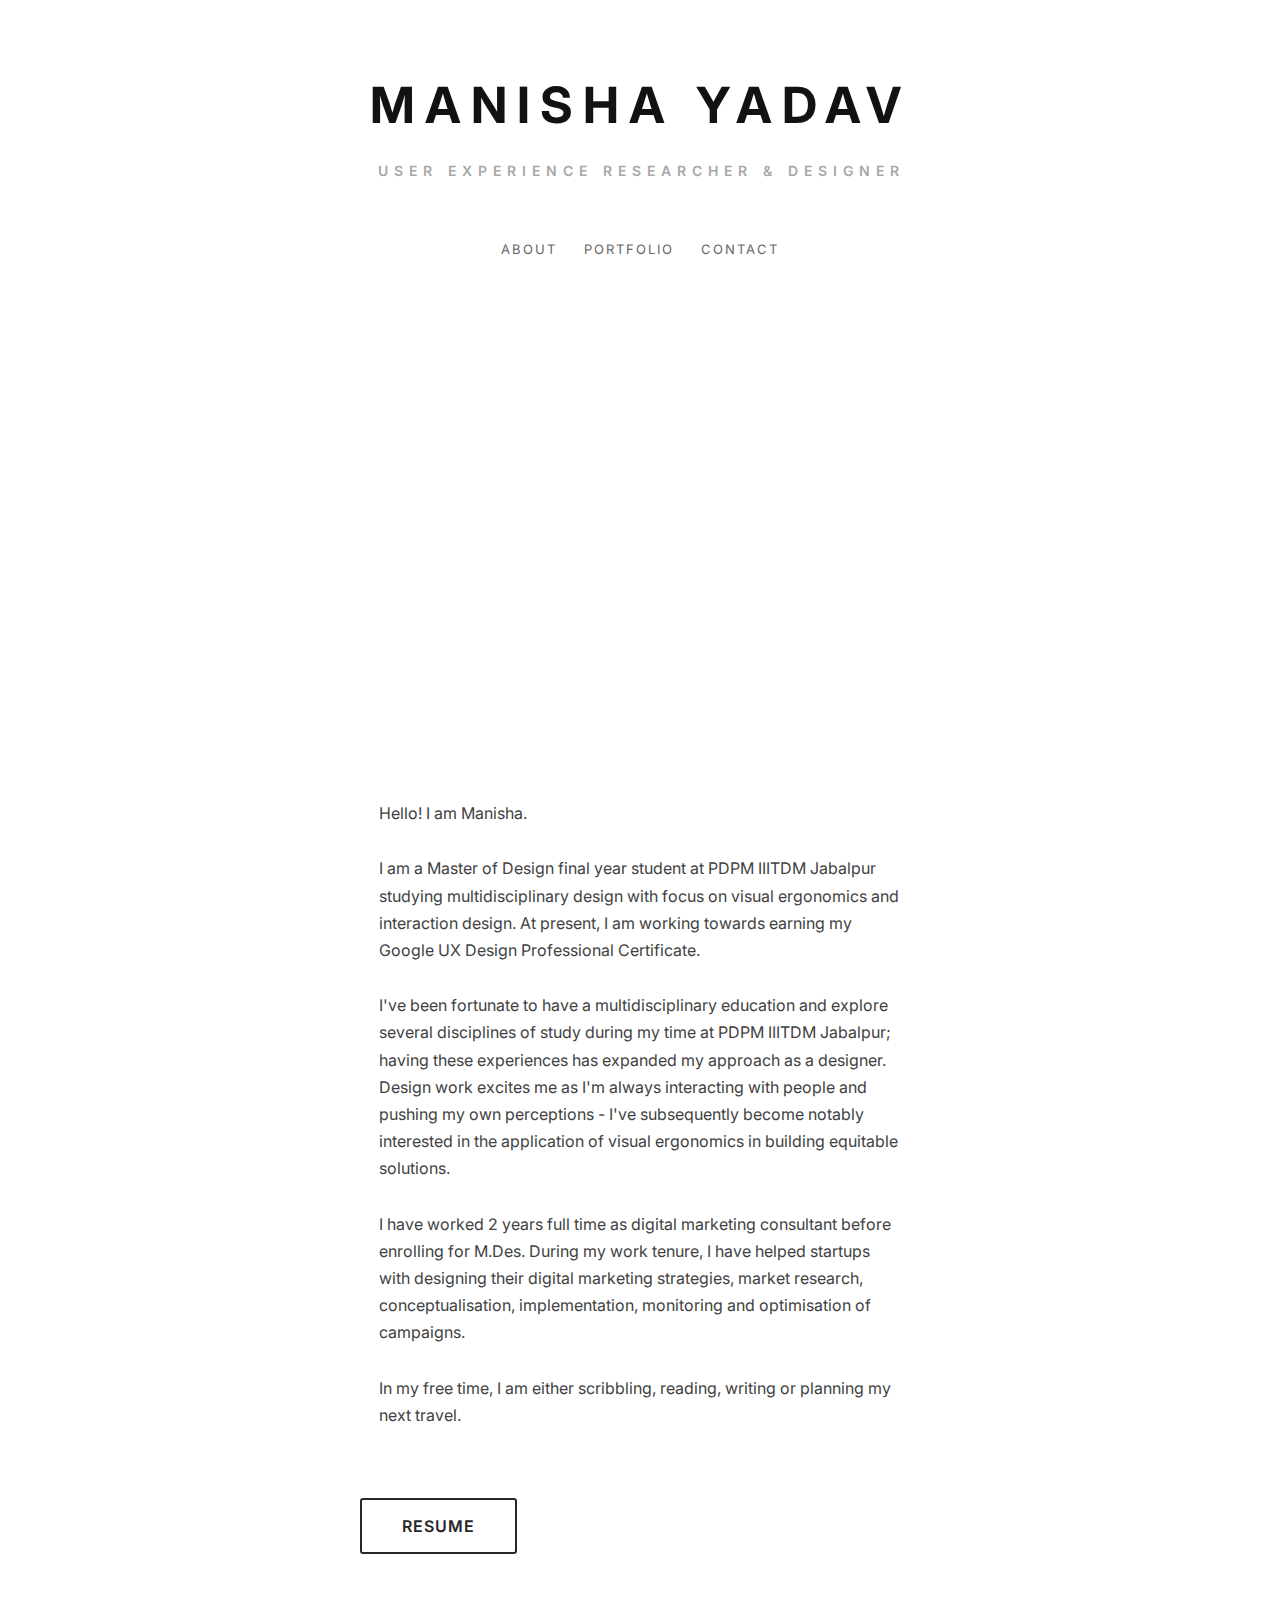
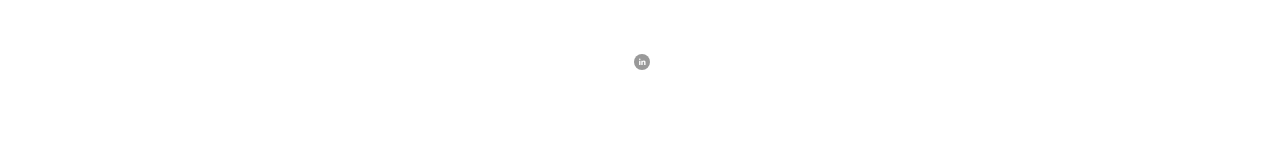
<file: index.html>
<!doctype html>
<html xmlns:og="http://opengraphprotocol.org/schema/" xmlns:fb="http://www.facebook.com/2008/fbml" lang="en-US" >
   <head>
      <meta http-equiv="X-UA-Compatible" content="IE=edge,chrome=1">
      <meta name="viewport" content="width=device-width, initial-scale=1">
      <base href="">
      <meta charset="utf-8" />
      <title>Manisha Yadav</title>
      <link rel="shortcut icon" type="image/x-icon" href="assets/default-favicon.ico"/>
      <link rel="canonical" href="manishayadav.com"/>
      <meta property="og:site_name" content="Manisha"/>
      <meta property="og:title" content="Manisha"/>
      <meta property="og:url" content="manishayadav.com"/>
      <meta property="og:type" content="website"/>
      <meta itemprop="name" content="Manisha"/>
      <meta itemprop="url" content="manishayadav.com"/>
      <meta name="twitter:title" content="Manisha"/>
      <meta name="twitter:url" content="manishayadav.com"/>
      <meta name="twitter:card" content="summary"/>
      <meta name="description" content="" />
      <link href='https://fonts.googleapis.com/css?family=Inter' rel='stylesheet'>
      <link rel="stylesheet" type="text/css" href="site.css"/>
      <!-- End of  Headers -->
   </head>
   <body class="underline-body-links blog-meta-data-split  hide-author   social-icon-style-round  show-products-category-navigation    event-show-past-events event-thumbnails event-thumbnail-size-32-standard event-date-label  event-list-show-cats event-list-date event-list-time event-list-address   event-icalgcal-links  event-excerpts      gallery-design-grid aspect-ratio-auto lightbox-style-light gallery-navigation-circles gallery-info-overlay-show-on-hover gallery-aspect-ratio-32-standard gallery-arrow-style-circular gallery-transitions-fade gallery-show-arrows gallery-auto-crop  gallery-loop product-list-titles-under product-list-alignment-center product-item-size-11-square product-image-auto-crop product-gallery-size-11-square product-gallery-auto-crop show-product-price show-product-item-nav product-social-sharing tweak-v1-related-products-image-aspect-ratio-11-square tweak-v1-related-products-details-alignment-center newsletter-style-dark hide-opentable-icons opentable-style-dark small-button-style-solid small-button-shape-square medium-button-style-solid medium-button-shape-square large-button-style-solid large-button-shape-square image-block-poster-text-alignment-center image-block-card-dynamic-font-sizing image-block-card-content-position-center image-block-card-text-alignment-left image-block-overlap-dynamic-font-sizing image-block-overlap-content-position-center image-block-overlap-text-alignment-left image-block-collage-dynamic-font-sizing image-block-collage-content-position-top image-block-collage-text-alignment-left image-block-stack-dynamic-font-sizing image-block-stack-text-alignment-left button-style-outline button-corner-style-rounded tweak-product-quick-view-button-style-floating tweak-product-quick-view-button-position-bottom tweak-product-quick-view-lightbox-excerpt-display-truncate tweak-product-quick-view-lightbox-show-arrows tweak-product-quick-view-lightbox-show-close-button tweak-product-quick-view-lightbox-controls-weight-light native-currency-code-usd collection-type-page collection-56db47b5b654f9876572d20c collection-layout-default homepage mobile-style-available" id="collection-56db47b5b654f9876572d20c">
      <div id="site">
         <div id="canvas">
            <div id="headerWrapper">
               <header id="header">
                  <div id="headerInfo">
                     <h1 class="logo site-title">
                        <a href="index.html" title="Manisha" role="bookmark" data-content-field="site-title">
                        <span class="placed-site-title">Manisha Yadav</span>
                        </a>
                     </h1>
                     <p class="site-tagline" data-content-field="site-tagline">USER EXPERIENCE RESEARCHER & DESIGNER</p>
                     <div id="navBlock" role="navigation">
                        <nav class="main-nav" data-content-field="navigation">
                        <ul>
                           <li class="page-collection">
                              <a href="index.html">About</a>
                           </li>
                           <li class="page-collection">
                              <a href="portfolio.html">Portfolio</a>
                           </li>
                           <li class="page-collection">
                              <a href="contact.html">Contact</a>
                           </li>
                        </ul>
                        <select id="mobileSelect" name="mobileSelect" onchange="location = this.value">
                           <option class="page-collection" value="index.html">About</option>
                           <option class="page-collection" value="contact.html">Contact</option>
                        </select>
                        </nav
                     </div>
                     <!-- CATEGORY NAV -->
                  </div>
               </header>
            </div>
            <!-- / headerWrapper -->
            <div id="pageWrapper" class="hfeed" role="main">
               <section id="page" data-content-field="main-content">
                  <div class="sqs-layout sqs-grid-12 columns-12" data-type="page" data-updated-on="1591206699774" id="page-56db47b5b654f9876572d20c">
                     <div class="row sqs-row">
                        <div class="col sqs-col-3 span-3">
                           <div class="sqs-block spacer-block sqs-block-spacer sized vsize-1" data-block-type="21" id="block-yui_3_17_2_26_1457207726177_7630">
                              <div class="sqs-block-content">&nbsp;</div>
                           </div>
                        </div>
                        <div class="col sqs-col-6 span-6">
                           <div class="sqs-block image-block sqs-block-image" data-aspect-ratio="81.72323759791122" data-block-type="5" id="block-yui_3_17_2_26_1457207726177_4672">
                              <div class="sqs-block-content">
                                 <div
                                    class="
                                    image-block-outer-wrapper
                                    layout-caption-below
                                    design-layout-inline
                                    combination-animation-fade-in
                                    individual-animation-none
                                    individual-text-animation-none
                                    "
                                    data-test="image-block-inline-outer-wrapper"
                                    >
                                    <figure
                                       class="
                                       sqs-block-image-figure
                                       intrinsic
                                       "
                                       style="
                                       max-width:1500px;
                                       "
                                       >
                                       <div
                                          style="padding-bottom:81.72323608398438%;"
                                          class="
                                          image-block-wrapper
                                          has-aspect-ratio
                                          "
                                          data-animation-role="image"
                                          data-animation-override
                                          >
                                          <noscript>
                                             <img src="assets/profile.jpg" alt="profile.jpg"/>
                                          </noscript>
                                          <img class="thumb-image" data-src="assets/thumb-profile.jpg"/>
                                       </div>
                                    </figure>
                                 </div>
                              </div>
                           </div>
                        </div>
                        <div class="col sqs-col-3 span-3">
                           <div class="sqs-block spacer-block sqs-block-spacer sized vsize-1" data-block-type="21" id="block-yui_3_17_2_26_1457207726177_8354">
                              <div class="sqs-block-content">&nbsp;</div>
                           </div>
                        </div>
                     </div>
                     <div class="row sqs-row">
                        <div class="col sqs-col-2 span-2">
                           <div class="sqs-block spacer-block sqs-block-spacer" data-aspect-ratio="20.952380952380953" data-block-type="21" id="block-yui_3_17_2_26_1457207726177_11497">
                              <div class="sqs-block-content">&nbsp;</div>
                           </div>
                        </div>
                        <div class="col sqs-col-10 span-10">
                           <div class="row sqs-row">
                              <div class="col sqs-col-8 span-8">
                                 <div class="sqs-block html-block sqs-block-html" data-block-type="2" id="block-yui_3_17_2_26_1457207726177_10526">
                                    <div class="sqs-block-content">
                                       <p style="text-align:left;white-space:pre-wrap;" class="">&nbsp;</p>
                                       <p style="text-align:left;white-space:pre-wrap;" class="" data-rte-preserve-empty="true"></p>
                                       <p style="text-align:left;white-space:pre-wrap;" class="">Hello! I am Manisha.&nbsp; &nbsp; &nbsp; &nbsp; </p>
                                       <p style="text-align:left;white-space:pre-wrap;" class="">I am a Master of Design final year student at PDPM IIITDM Jabalpur studying multidisciplinary design with focus on visual ergonomics and interaction design. At present, I am working towards earning my Google UX Design Professional Certificate. </p>
                                       <p style="text-align:left;white-space:pre-wrap;" class="">I've been fortunate to have a multidisciplinary education and explore several disciplines of study during my time at PDPM IIITDM Jabalpur; having these experiences has expanded my approach as a designer. Design work excites me as I'm always interacting with people and pushing my own perceptions - I've subsequently become notably interested in the application of visual ergonomics in building equitable solutions.</p>
                                       <p style="text-align:left;white-space:pre-wrap;" class="">I have worked 2 years full time as digital marketing consultant before enrolling for M.Des. During my work tenure, I have helped startups with designing their digital marketing strategies, market research, conceptualisation, implementation, monitoring and optimisation of campaigns.</p>
                                       <p style="text-align:left;white-space:pre-wrap;" class="">In my free time, I am either scribbling, reading, writing or planning my next travel.</p>


                                       <p class="" data-rte-preserve-empty="true" style="white-space:pre-wrap;"></p>
                                    </div>
                                 </div>
                              </div>
                              <div class="col sqs-col-2 span-2">
                                 <div class="sqs-block spacer-block sqs-block-spacer sized vsize-1" data-block-type="21" id="block-yui_3_17_2_26_1457207726177_12687">
                                    <div class="sqs-block-content">&nbsp;</div>
                                 </div>
                              </div>
                           </div>
                        </div>
                     </div>
                  </div>
                  <div
                     class="
                     form-button-wrapper
                     form-button-wrapper--align-left
                     "
                     style="padding-left:15%;"
                     >
                     <a class="button sqs-system-button" target="_blank" href="ManishaYadav_Resume.pdf">
                       <input class="button sqs-system-button sqs-editable-button" type="button" value="Resume"/>
                     <a/>
                  </div>
               </section>
            </div>
            <!-- / pageWrapper -->
            <div id="footerWrapper">
               <footer id="footer">
                  <div id="sqs-social" class="social-links sqs-svg-icon--list" data-content-field="connected-accounts">
                     <a href="http://linkedin.com/in/manishayadav1818/" target="_blank" class="sqs-svg-icon--wrapper linkedin">
                        <div>
                           <svg class="sqs-svg-icon--social" viewBox="0 0 64 64">
                              <use class="sqs-use--icon" xlink:href="#linkedin-icon"></use>
                              <use class="sqs-use--mask" xlink:href="#linkedin-mask"></use>
                           </svg>
                        </div>
                     </a>
                  </div>
                  <div class="sqs-layout sqs-grid-12 columns-12 empty" data-layout-label="Footer Content" data-type="block-field" data-updated-on="1522180498599" id="footerBlock">
                     <div class="row sqs-row">
                        <div class="col sqs-col-12 span-12"></div>
                     </div>
                  </div>
               </footer>
            </div>
            <!-- / footerWrapper -->
         </div>
         <!-- / canvas -->
      </div>
      <!-- / site -->
      <script type="text/javascript" data-sqs-type="imageloader-bootstrapper">(function() {if(window.ImageLoader) { window.ImageLoader.bootstrap({}, document); }})();</script>
      <svg xmlns="http://www.w3.org/2000/svg" version="1.1" style="display:none" data-usage="social-icons-svg">
         <symbol id="linkedin-icon" viewBox="0 0 64 64">
            <path d="M20.4,44h5.4V26.6h-5.4V44z M23.1,18c-1.7,0-3.1,1.4-3.1,3.1c0,1.7,1.4,3.1,3.1,3.1 c1.7,0,3.1-1.4,3.1-3.1C26.2,19.4,24.8,18,23.1,18z M39.5,26.2c-2.6,0-4.4,1.4-5.1,2.8h-0.1v-2.4h-5.2V44h5.4v-8.6 c0-2.3,0.4-4.5,3.2-4.5c2.8,0,2.8,2.6,2.8,4.6V44H46v-9.5C46,29.8,45,26.2,39.5,26.2z"/>
         </symbol>
         <symbol id="linkedin-mask" viewBox="0 0 64 64">
            <path d="M0,0v64h64V0H0z M25.8,44h-5.4V26.6h5.4V44z M23.1,24.3c-1.7,0-3.1-1.4-3.1-3.1c0-1.7,1.4-3.1,3.1-3.1 c1.7,0,3.1,1.4,3.1,3.1C26.2,22.9,24.8,24.3,23.1,24.3z M46,44h-5.4v-8.4c0-2,0-4.6-2.8-4.6c-2.8,0-3.2,2.2-3.2,4.5V44h-5.4V26.6 h5.2V29h0.1c0.7-1.4,2.5-2.8,5.1-2.8c5.5,0,6.5,3.6,6.5,8.3V44z"/>
         </symbol>
      </svg>
   </body>
</html>
</file>
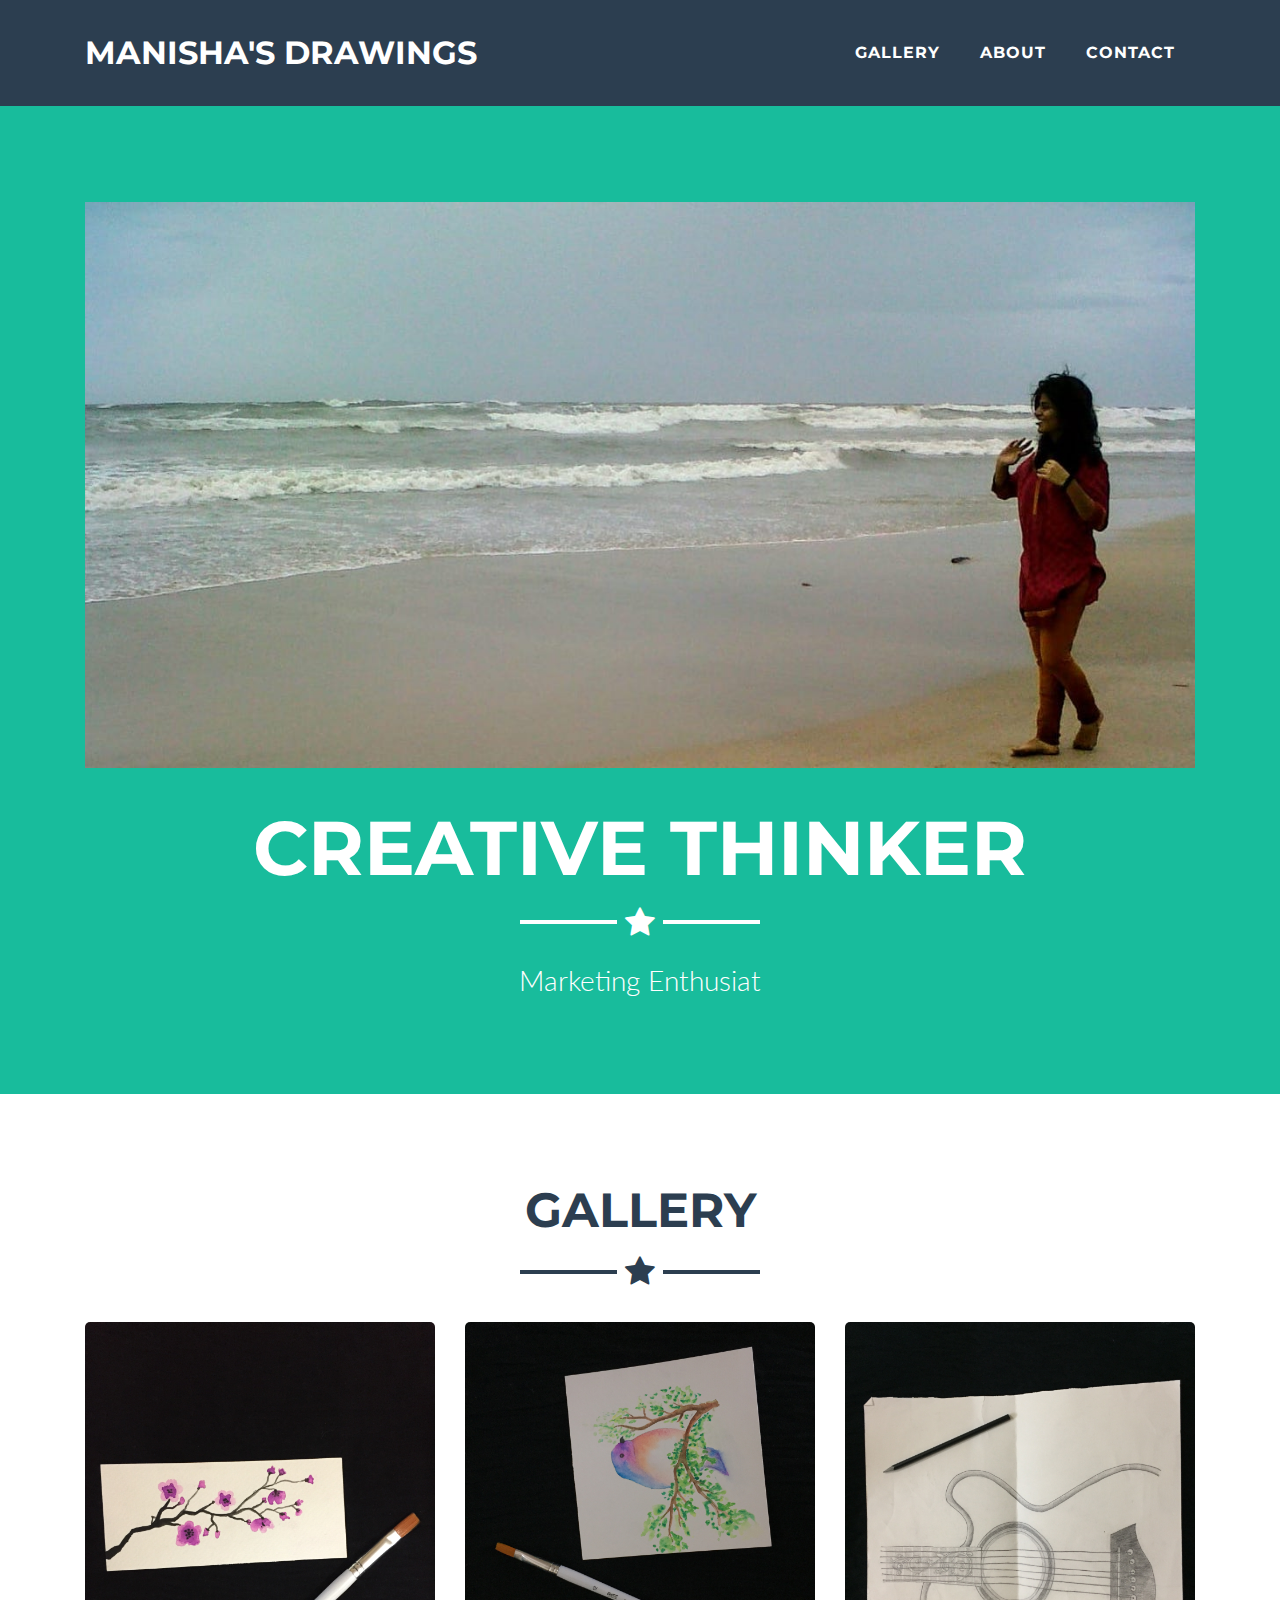
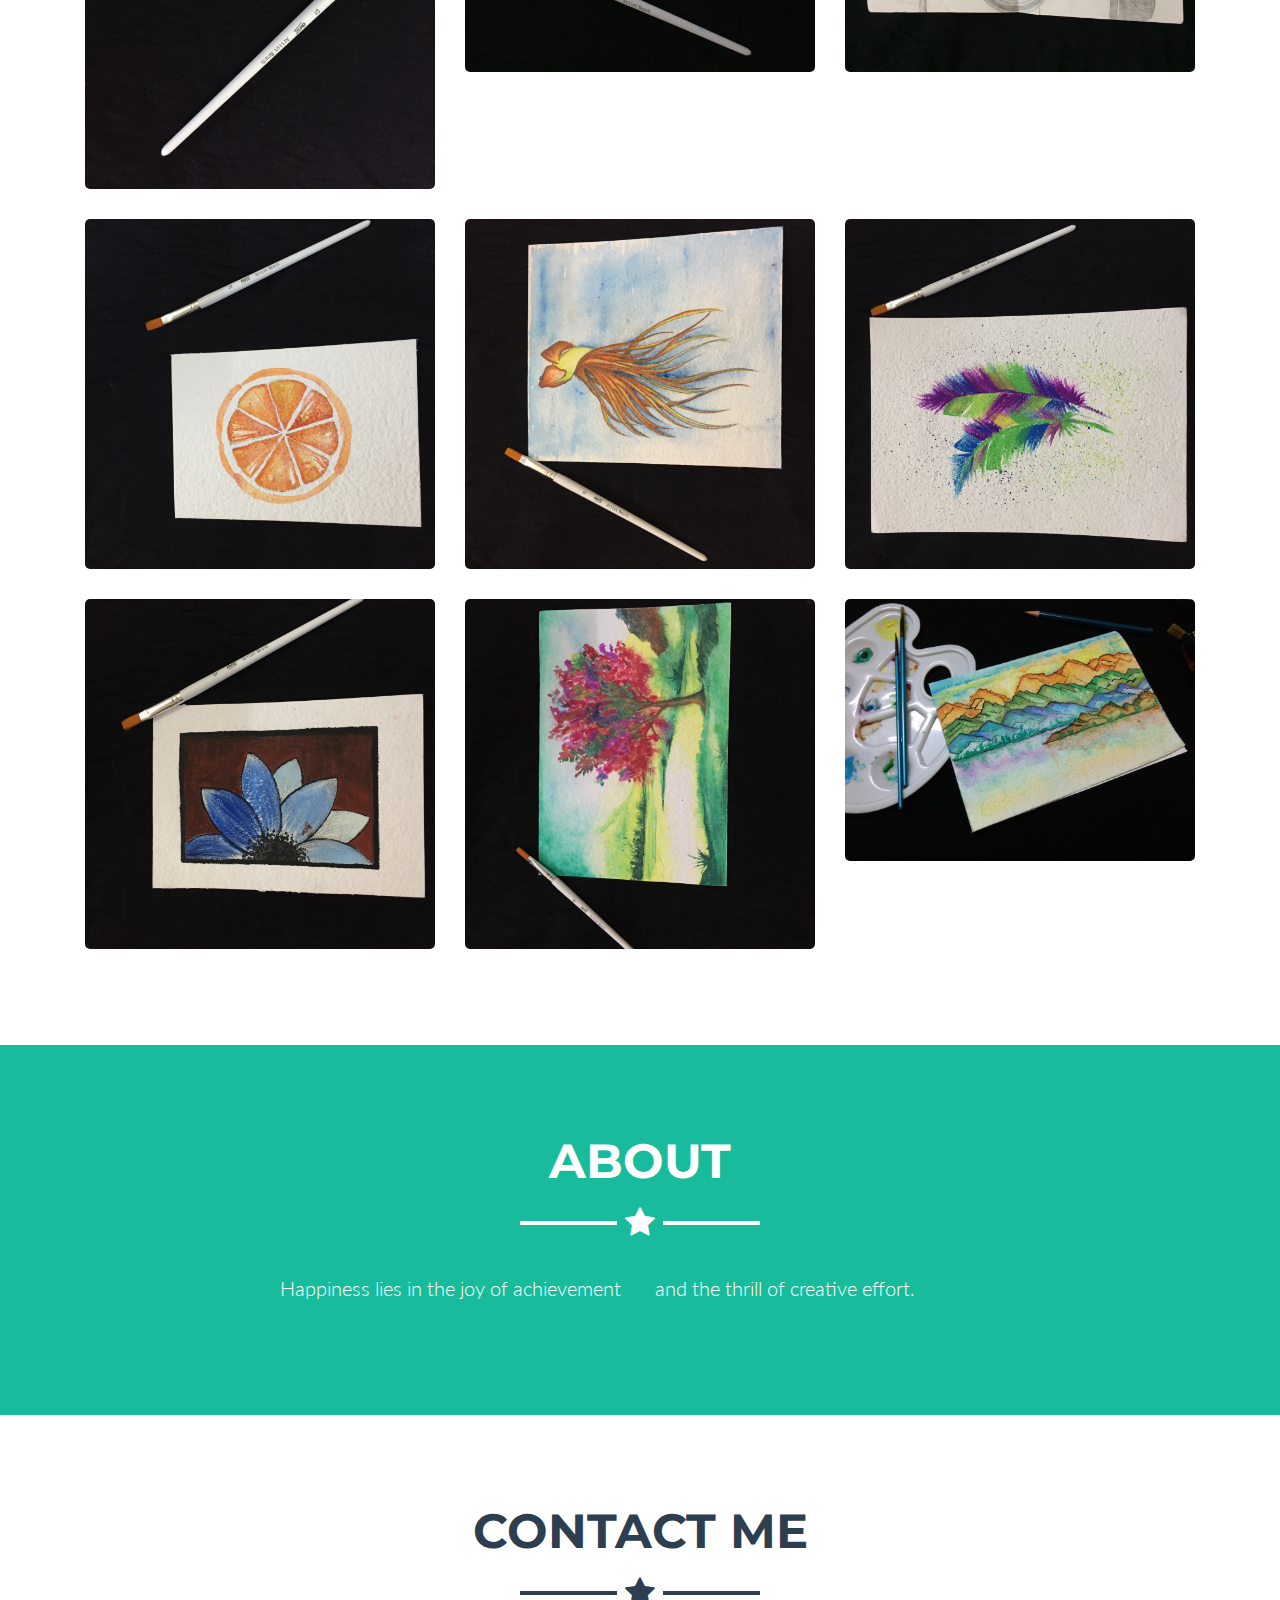
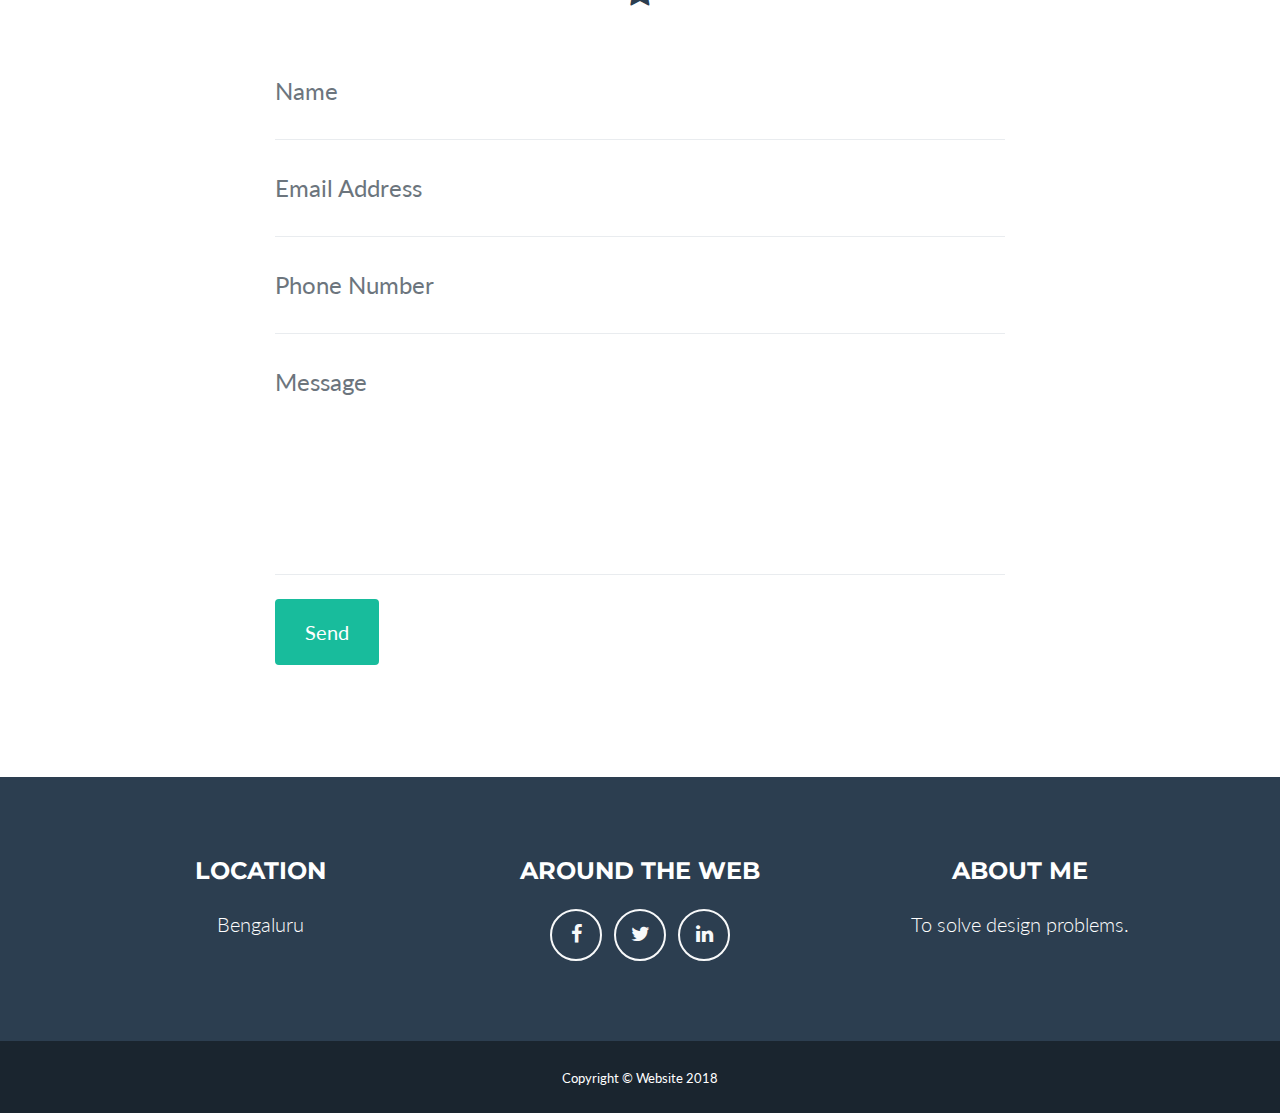
<file: old_website/index.html>
<!DOCTYPE html>
<html lang="en">

  <head>

    <meta charset="utf-8">
    <meta name="viewport" content="width=device-width, initial-scale=1, shrink-to-fit=no">
    <meta name="description" content="">
    <meta name="author" content="">

    <title>Manisha Drawings</title>

    <!-- Bootstrap core CSS -->
    <link href="vendor/bootstrap/css/bootstrap.min.css" rel="stylesheet">

    <!-- Custom fonts for this template -->
    <link href="vendor/font-awesome/css/font-awesome.min.css" rel="stylesheet" type="text/css">
    <link href="https://fonts.googleapis.com/css?family=Montserrat:400,700" rel="stylesheet" type="text/css">
    <link href="https://fonts.googleapis.com/css?family=Lato:400,700,400italic,700italic" rel="stylesheet" type="text/css">

    <!-- Plugin CSS -->
    <link href="vendor/magnific-popup/magnific-popup.css" rel="stylesheet" type="text/css">

    <!-- Custom styles for this template -->
    <link href="css/freelancer.min.css" rel="stylesheet">

  </head>

  <body id="page-top">

    <!-- Navigation -->
    <nav class="navbar navbar-expand-lg bg-secondary fixed-top text-uppercase" id="mainNav">
      <div class="container">
        <a class="navbar-brand js-scroll-trigger" href="#page-top">Manisha's Drawings</a>
        <button class="navbar-toggler navbar-toggler-right text-uppercase bg-primary text-white rounded" type="button" data-toggle="collapse" data-target="#navbarResponsive" aria-controls="navbarResponsive" aria-expanded="false" aria-label="Toggle navigation">
          Menu
          <i class="fa fa-bars"></i>
        </button>
        <div class="collapse navbar-collapse" id="navbarResponsive">
          <ul class="navbar-nav ml-auto">
            <li class="nav-item mx-0 mx-lg-1">
              <a class="nav-link py-3 px-0 px-lg-3 rounded js-scroll-trigger" href="#portfolio">Gallery</a>
            </li>
            <li class="nav-item mx-0 mx-lg-1">
              <a class="nav-link py-3 px-0 px-lg-3 rounded js-scroll-trigger" href="#about">About</a>
            </li>
            <li class="nav-item mx-0 mx-lg-1">
              <a class="nav-link py-3 px-0 px-lg-3 rounded js-scroll-trigger" href="#contact">Contact</a>
            </li>
          </ul>
        </div>
      </div>
    </nav>

    <!-- Header -->
    <header class="masthead bg-primary text-white text-center">
      <div class="container">
        <img class="img-fluid mb-5 d-block mx-auto" src="img/profile.JPG" alt="">
        <h1 class="text-uppercase mb-0">Creative Thinker</h1>
        <hr class="star-light">
        <h2 class="font-weight-light mb-0"> Marketing Enthusiat</h2>
      </div>
    </header>

    <!-- Portfolio Grid Section -->
    <section class="portfolio" id="portfolio">
      <div class="container">
        <h2 class="text-center text-uppercase text-secondary mb-0">Gallery</h2>
        <hr class="star-dark mb-5">
        <div class="row">
          <div class="col-md-6 col-lg-4">
            <a class="portfolio-item d-block mx-auto" href="#portfolio-modal-1">
              <div class="portfolio-item-caption d-flex position-absolute h-100 w-100">
                <div class="portfolio-item-caption-content my-auto w-100 text-center text-white">
                  <!-- <i class="fa fa-search-plus fa-3x"></i> -->
                </div>
              </div>
              <div class="img-hover-class">
              <img class="img-fluid" style="border-radius: 5px 5px 5px 5px" src="img/portfolio/flowers.JPG" alt="">
              </div>
            </a>
          </div>
          <div class="col-md-6 col-lg-4">
            <a class="portfolio-item d-block mx-auto" href="#portfolio-modal-2">
              <div class="portfolio-item-caption d-flex position-absolute h-100 w-100">
                <div class="portfolio-item-caption-content my-auto w-100 text-center text-white">
                  <!-- <i class="fa fa-search-plus fa-3x"></i> -->
                </div>
              </div>
              <div class="img-hover-class">
              <img class="img-fluid" style="border-radius: 5px 5px 5px 5px" src="img/portfolio/bird.JPG" alt="">
            </div>
            </a>
          </div>
          <div class="col-md-6 col-lg-4">
            <a class="portfolio-item d-block mx-auto" href="#portfolio-modal-3">
              <div class="portfolio-item-caption d-flex position-absolute h-100 w-100">
                <div class="portfolio-item-caption-content my-auto w-100 text-center text-white">
                  <i class="fa fa-search-plus fa-3x"></i>
                </div>
              </div>
              <div class="img-hover-class">
              <img class="img-fluid" style="border-radius: 5px 5px 5px 5px" src="img/portfolio/guitar.JPG" alt="">
              </div>
            </a>
          </div>
          <div class="col-md-6 col-lg-4">
            <a class="portfolio-item d-block mx-auto" href="#portfolio-modal-4">
              <div class="portfolio-item-caption d-flex position-absolute h-100 w-100">
                <div class="portfolio-item-caption-content my-auto w-100 text-center text-white">
                  <i class="fa fa-search-plus fa-3x"></i>
                </div>
              </div>
              <div class="img-hover-class">
              <img class="img-fluid" style="border-radius: 5px 5px 5px 5px" src="img/portfolio/orange.JPG" alt="">
              </div>
            </a>
          </div>
          <div class="col-md-6 col-lg-4">
            <a class="portfolio-item d-block mx-auto" href="#portfolio-modal-5">
              <div class="portfolio-item-caption d-flex position-absolute h-100 w-100">
                <div class="portfolio-item-caption-content my-auto w-100 text-center text-white">
                  <i class="fa fa-search-plus fa-3x"></i>
                </div>
              </div>
              <div class="img-hover-class">
              <img class="img-fluid" style="border-radius: 5px 5px 5px 5px" src="img/portfolio/fish.JPG" alt="">
              </div>
            </a>
          </div>
          <div class="col-md-6 col-lg-4">
            <a class="portfolio-item d-block mx-auto" href="#portfolio-modal-6">
              <div class="portfolio-item-caption d-flex position-absolute h-100 w-100">
                <div class="portfolio-item-caption-content my-auto w-100 text-center text-white">
                  <i class="fa fa-search-plus fa-3x"></i>
                </div>
              </div>
              <div class="img-hover-class">
              <img class="img-fluid" style="border-radius: 5px 5px 5px 5px" src="img/portfolio/feathers.JPG" alt="">
              </div>
            </a>
          </div>
          <div class="col-md-6 col-lg-4">
            <a class="portfolio-item d-block mx-auto" href="#portfolio-modal-7">
              <div class="portfolio-item-caption d-flex position-absolute h-100 w-100">
                <div class="portfolio-item-caption-content my-auto w-100 text-center text-white">
                  <i class="fa fa-search-plus fa-3x"></i>
                </div>
              </div>
              <div class="img-hover-class">
              <img class="img-fluid" style="border-radius: 5px 5px 5px 5px" src="img/portfolio/leafs.JPG" alt="">
              </div>
            </a>
          </div>

          <div class="col-md-6 col-lg-4">
            <a class="portfolio-item d-block mx-auto" href="#portfolio-modal-8">
              <div class="portfolio-item-caption d-flex position-absolute h-100 w-100">
                <div class="portfolio-item-caption-content my-auto w-100 text-center text-white">
                  <i class="fa fa-search-plus fa-3x"></i>
                </div>
              </div>
              <div class="img-hover-class">
              <img class="img-fluid" style="border-radius: 5px 5px 5px 5px" src="img/portfolio/tree.JPG" alt="">
              </div>
            </a>
          </div>

          <div class="col-md-6 col-lg-4">
            <a class="portfolio-item d-block mx-auto" href="#portfolio-modal-9">
              <div class="portfolio-item-caption d-flex position-absolute h-100 w-100">
                <div class="portfolio-item-caption-content my-auto w-100 text-center text-white">
                  <i class="fa fa-search-plus fa-3x"></i>
                </div>
              </div>
              <div class="img-hover-class">
              <img class="img-fluid" style="border-radius: 5px 5px 5px 5px" src="img/portfolio/mountains.jpeg" alt="">
              </div>
            </a>
          </div>

         </div>
      </div>
    </section>

    <!-- About Section -->
    <section class="bg-primary text-white mb-0" id="about">
      <div class="container">
        <h2 class="text-center text-uppercase text-white">About</h2>
        <hr class="star-light mb-5">
        <div class="row">
          <div class="col-lg-4 ml-auto">
            <p class="lead text-center">Happiness lies in the joy of achievement </p>
          </div>
          <div class="col-lg-4 mr-auto">
            <p class="lead">and the thrill of creative effort.</p>
          </div>
        </div> 
      </div>
    </section>

    <!-- Contact Section -->
    <section id="contact">
      <div class="container">
        <h2 class="text-center text-uppercase text-secondary mb-0">Contact Me</h2>
        <hr class="star-dark mb-5">
        <div class="row">
          <div class="col-lg-8 mx-auto">
            <!-- To configure the contact form email address, go to mail/contact_me.php and update the email address in the PHP file on line 19. -->
            <!-- The form should work on most web servers, but if the form is not working you may need to configure your web server differently. -->
            <form name="sentMessage" id="contactForm" novalidate="novalidate">
              <div class="control-group">
                <div class="form-group floating-label-form-group controls mb-0 pb-2">
                  <label>Name</label>
                  <input class="form-control" id="name" type="text" placeholder="Name" required="required" data-validation-required-message="Please enter your name.">
                  <p class="help-block text-danger"></p>
                </div>
              </div>
              <div class="control-group">
                <div class="form-group floating-label-form-group controls mb-0 pb-2">
                  <label>Email Address</label>
                  <input class="form-control" id="email" type="email" placeholder="Email Address" required="required" data-validation-required-message="Please enter your email address.">
                  <p class="help-block text-danger"></p>
                </div>
              </div>
              <div class="control-group">
                <div class="form-group floating-label-form-group controls mb-0 pb-2">
                  <label>Phone Number</label>
                  <input class="form-control" id="phone" type="tel" placeholder="Phone Number" required="required" data-validation-required-message="Please enter your phone number.">
                  <p class="help-block text-danger"></p>
                </div>
              </div>
              <div class="control-group">
                <div class="form-group floating-label-form-group controls mb-0 pb-2">
                  <label>Message</label>
                  <textarea class="form-control" id="message" rows="5" placeholder="Message" required="required" data-validation-required-message="Please enter a message."></textarea>
                  <p class="help-block text-danger"></p>
                </div>
              </div>
              <br>
              <div id="success"></div>
              <div class="form-group">
                <button type="submit" class="btn btn-primary btn-xl" id="sendMessageButton">Send</button>
              </div>
            </form>
          </div>
        </div>
      </div>
    </section>

    <!-- Footer -->
    <footer class="footer text-center">
      <div class="container">
        <div class="row">
          <div class="col-md-4 mb-5 mb-lg-0">
            <h4 class="text-uppercase mb-4">Location</h4>
            <p class="lead mb-0">Bengaluru
              <br></p>
          </div>
          <div class="col-md-4 mb-5 mb-lg-0">
            <h4 class="text-uppercase mb-4">Around the Web</h4>
            <ul class="list-inline mb-0">
              <li class="list-inline-item">
                <a class="btn btn-outline-light btn-social text-center rounded-circle" href="#">
                  <i class="fa fa-fw fa-facebook"></i>
                </a>
              </li> 
              <li class="list-inline-item">
                <a class="btn btn-outline-light btn-social text-center rounded-circle" href="#">
                  <i class="fa fa-fw fa-twitter"></i>
                </a>
              </li>
              <li class="list-inline-item">
                <a class="btn btn-outline-light btn-social text-center rounded-circle" target='_blank' href="https://www.linkedin.com/in/manisha-yadav-16778a109/">
                  <i class="fa fa-fw fa-linkedin"></i>
                </a>
              </li>
            </ul>
          </div>
          <div class="col-md-4">
            <h4 class="text-uppercase mb-4">About Me</h4>
            <p class="lead mb-0">To solve design problems.</p>
          </div>
        </div>
      </div>
    </footer>

    <div class="copyright py-4 text-center text-white">
      <div class="container">
        <small>Copyright &copy; Website 2018</small>
      </div>
    </div>

    <!-- Scroll to Top Button (Only visible on small and extra-small screen sizes) -->
    <div class="scroll-to-top d-lg-none position-fixed ">
      <a class="js-scroll-trigger d-block text-center text-white rounded" href="#page-top">
        <i class="fa fa-chevron-up"></i>
      </a>
    </div>

    <!-- Portfolio Modals -->

    <!-- Portfolio Modal 1 -->
    <div class="portfolio-modal mfp-hide" id="portfolio-modal-1">
      <div class="portfolio-modal-dialog bg-white">
        <a class="close-button d-none d-md-block portfolio-modal-dismiss" href="#">
          <i class="fa fa-3x fa-times"></i>
        </a>
        <div class="container text-center">
          <div class="row">
            <div class="col-lg-8 mx-auto">
              <h2 class="text-secondary text-uppercase mb-0">Project Name</h2>
              <hr class="star-dark mb-5">
              <img class="img-fluid mb-5" src="img/portfolio/flowers.JPG" alt="">
              <p class="mb-5">Every flower is a soul blossoming in nature.</p>
              <a class="btn btn-primary btn-lg rounded-pill portfolio-modal-dismiss" href="#">
                <i class="fa fa-close"></i>
                Close Project</a>
            </div>
          </div>
        </div>
      </div>
    </div>

    <!-- Portfolio Modal 2 -->
    <div class="portfolio-modal mfp-hide" id="portfolio-modal-2">
      <div class="portfolio-modal-dialog bg-white">
        <a class="close-button d-none d-md-block portfolio-modal-dismiss" href="#">
          <i class="fa fa-3x fa-times"></i>
        </a>
        <div class="container text-center">
          <div class="row">
            <div class="col-lg-8 mx-auto">
              <h2 class="text-secondary text-uppercase mb-0">Project Name</h2>
              <hr class="star-dark mb-5">
              <img class="img-fluid mb-5" src="img/portfolio/bird.JPG" alt="">
              <p class="mb-5">A forest birds never wants a cage.</p>
              <a class="btn btn-primary btn-lg rounded-pill portfolio-modal-dismiss" href="#">
                <i class="fa fa-close"></i>
                Close Project</a>
            </div>
          </div>
        </div>
      </div>
    </div>

    <!-- Portfolio Modal 3 -->
    <div class="portfolio-modal mfp-hide" id="portfolio-modal-3">
      <div class="portfolio-modal-dialog bg-white">
        <a class="close-button d-none d-md-block portfolio-modal-dismiss" href="#">
          <i class="fa fa-3x fa-times"></i>
        </a>
        <div class="container text-center">
          <div class="row">
            <div class="col-lg-8 mx-auto">
              <h2 class="text-secondary text-uppercase mb-0">Project Name</h2>
              <hr class="star-dark mb-5">
              <img class="img-fluid mb-5" src="img/portfolio/guitar.JPG" alt="">
              <p class="mb-5">Enthusiasm is everything. It must be taut and vibrating like a guitar string.</p>
              <a class="btn btn-primary btn-lg rounded-pill portfolio-modal-dismiss" href="#">
                <i class="fa fa-close"></i>
                Close Project</a>
            </div>
          </div>
        </div>
      </div>
    </div>

    <!-- Portfolio Modal 4 -->
    <div class="portfolio-modal mfp-hide" id="portfolio-modal-4">
      <div class="portfolio-modal-dialog bg-white">
        <a class="close-button d-none d-md-block portfolio-modal-dismiss" href="#">
          <i class="fa fa-3x fa-times"></i>
        </a>
        <div class="container text-center">
          <div class="row">
            <div class="col-lg-8 mx-auto">
              <h2 class="text-secondary text-uppercase mb-0">Project Name</h2>
              <hr class="star-dark mb-5">
              <img class="img-fluid mb-5" src="img/portfolio/orange.JPG" alt="">
              <p class="mb-5">Orange is the happiest color.</p>
              <a class="btn btn-primary btn-lg rounded-pill portfolio-modal-dismiss" href="#">
                <i class="fa fa-close"></i>
                Close Project</a>
            </div>
          </div>
        </div>
      </div>
    </div>

    <!-- Portfolio Modal 5 -->
    <div class="portfolio-modal mfp-hide" id="portfolio-modal-5">
      <div class="portfolio-modal-dialog bg-white">
        <a class="close-button d-none d-md-block portfolio-modal-dismiss" href="#">
          <i class="fa fa-3x fa-times"></i>
        </a>
        <div class="container text-center">
          <div class="row">
            <div class="col-lg-8 mx-auto">
              <h2 class="text-secondary text-uppercase mb-0">Project Name</h2>
              <hr class="star-dark mb-5">
              <img class="img-fluid mb-5" src="img/portfolio/fish.JPG" alt="">
              <p class="mb-5">Being fish out of water is tough, but that's how you evolve.</p>
              <a class="btn btn-primary btn-lg rounded-pill portfolio-modal-dismiss" href="#">
                <i class="fa fa-close"></i>
                Close Project</a>
            </div>
          </div>
        </div>
      </div>
    </div>

    <!-- Portfolio Modal 6 -->
    <div class="portfolio-modal mfp-hide" id="portfolio-modal-6">
      <div class="portfolio-modal-dialog bg-white">
        <a class="close-button d-none d-md-block portfolio-modal-dismiss" href="#">
          <i class="fa fa-3x fa-times"></i>
        </a>
        <div class="container text-center">
          <div class="row">
            <div class="col-lg-8 mx-auto">
              <h2 class="text-secondary text-uppercase mb-0">Project Name</h2>
              <hr class="star-dark mb-5">
              <img class="img-fluid mb-5" src="img/portfolio/feathers.JPG" alt="">
              <p class="mb-5">A brain of feathers, and a heart of lead.</p>
              <a class="btn btn-primary btn-lg rounded-pill portfolio-modal-dismiss" href="#">
                <i class="fa fa-close"></i>
                Close Project</a>
            </div>
          </div>
        </div>
      </div>
    </div>

    <!-- Portfolio Modal 7 -->
    <div class="portfolio-modal mfp-hide" id="portfolio-modal-7">
      <div class="portfolio-modal-dialog bg-white">
        <a class="close-button d-none d-md-block portfolio-modal-dismiss" href="#">
          <i class="fa fa-3x fa-times"></i>
        </a>
        <div class="container text-center">
          <div class="row">
            <div class="col-lg-8 mx-auto">
              <h2 class="text-secondary text-uppercase mb-0">Project Name</h2>
              <hr class="star-dark mb-5">
              <img class="img-fluid mb-5" src="img/portfolio/leafs.JPG" alt="">
              <p class="mb-5">Happiness radiates like the fragrance from a flower and draws all good things towards you.</p>
              <a class="btn btn-primary btn-lg rounded-pill portfolio-modal-dismiss" href="#">
                <i class="fa fa-close"></i>
                Close Project</a>
            </div>
          </div>
        </div>
      </div>
    </div>


    <!-- Portfolio Modal 8 -->
    <div class="portfolio-modal mfp-hide" id="portfolio-modal-8">
      <div class="portfolio-modal-dialog bg-white">
        <a class="close-button d-none d-md-block portfolio-modal-dismiss" href="#">
          <i class="fa fa-3x fa-times"></i>
        </a>
        <div class="container text-center">
          <div class="row">
            <div class="col-lg-8 mx-auto">
              <h2 class="text-secondary text-uppercase mb-0">Project Name</h2>
              <hr class="star-dark mb-5">
              <img class="img-fluid mb-5" src="img/portfolio/tree.JPG" alt="">
              <p class="mb-5">My favourite places on earth are the wild waterways where the forest opens its arms and a silver curve of river folds the traveller into its embrace.</p>
              <a class="btn btn-primary btn-lg rounded-pill portfolio-modal-dismiss" href="#">
                <i class="fa fa-close"></i>
                Close Project</a>
            </div>
          </div>
        </div>
      </div>
    </div>



    <!-- Portfolio Modal 9 -->
    <div class="portfolio-modal mfp-hide" id="portfolio-modal-9">
      <div class="portfolio-modal-dialog bg-white">
        <a class="close-button d-none d-md-block portfolio-modal-dismiss" href="#">
          <i class="fa fa-3x fa-times"></i>
        </a>
        <div class="container text-center">
          <div class="row">
            <div class="col-lg-8 mx-auto">
              <h2 class="text-secondary text-uppercase mb-0">Project Name</h2>
              <hr class="star-dark mb-5">
              <img class="img-fluid mb-5" src="img/portfolio/mountains.jpeg" alt="">
              <p class="mb-5">When the sun is shining I can do anything; no mountain is too high, no trouble too difficultto overcome.</p>
              <a class="btn btn-primary btn-lg rounded-pill portfolio-modal-dismiss" href="#">
                <i class="fa fa-close"></i>
                Close Project</a>
            </div>
          </div>
        </div>
      </div>
    </div>

    <!-- Bootstrap core JavaScript -->
    <script src="vendor/jquery/jquery.min.js"></script>
    <script src="vendor/bootstrap/js/bootstrap.bundle.min.js"></script>

    <!-- Plugin JavaScript -->
    <script src="vendor/jquery-easing/jquery.easing.min.js"></script>
    <script src="vendor/magnific-popup/jquery.magnific-popup.min.js"></script>

    <!-- Contact Form JavaScript -->
    <script src="js/jqBootstrapValidation.js"></script>
    <script src="js/contact_me.js"></script>

    <!-- Custom scripts for this template -->
    <script src="js/freelancer.min.js"></script>

  </body>

</html>
</file>
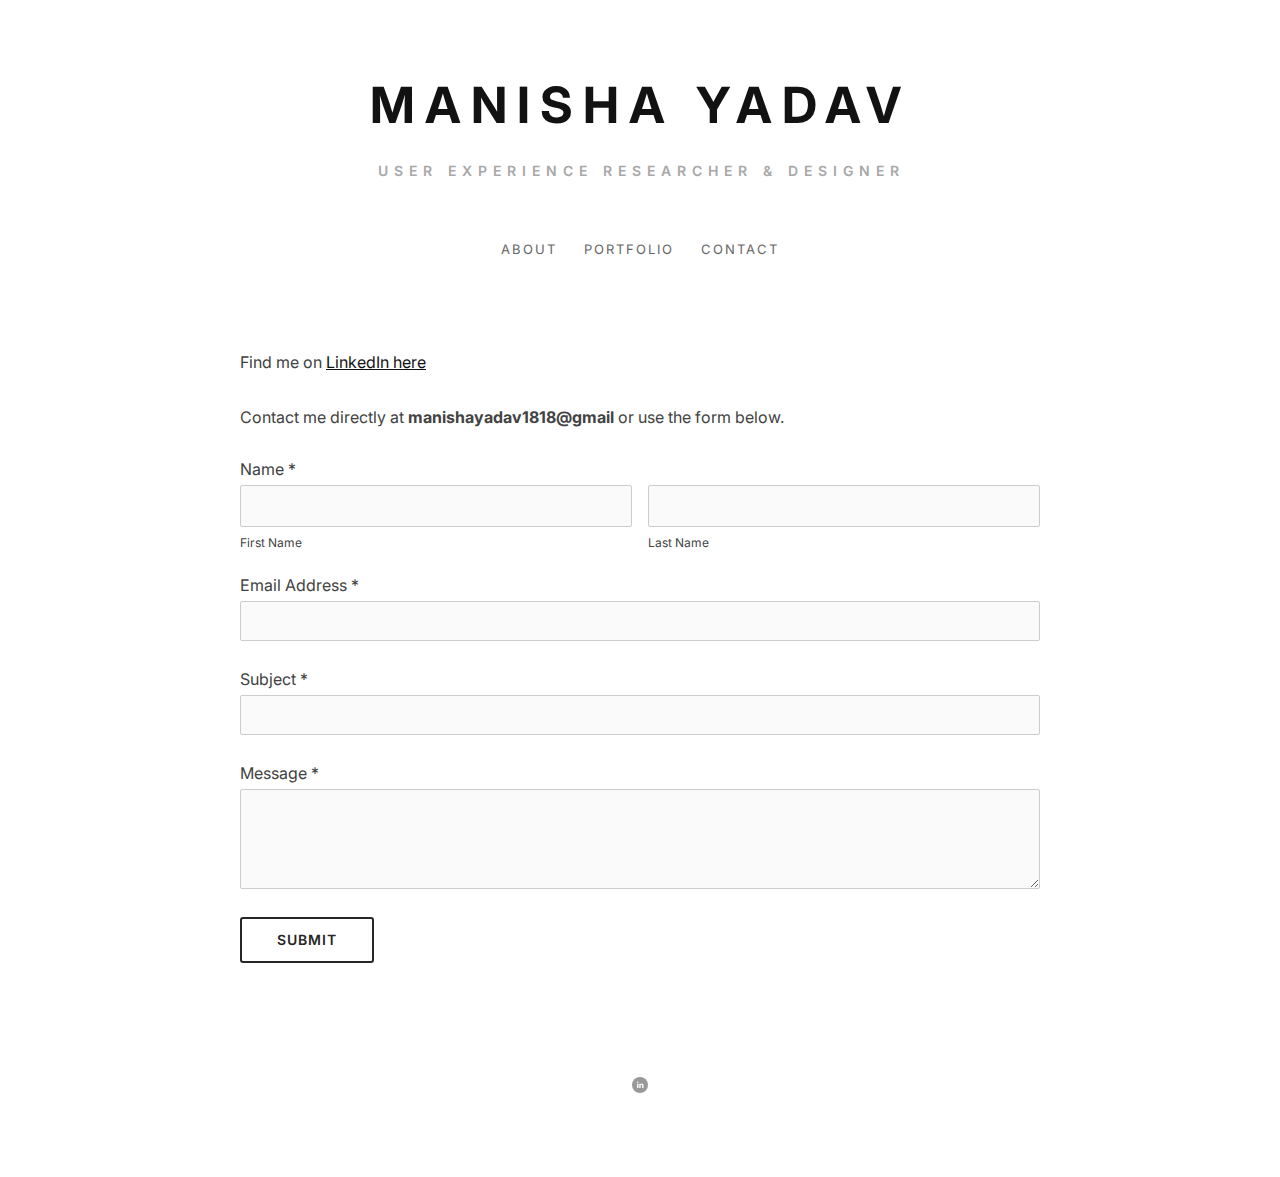
<file: contact.html>
<!doctype html>
<html xmlns:og="http://opengraphprotocol.org/schema/" xmlns:fb="http://www.facebook.com/2008/fbml" lang="en-US" >
   <head>
      <meta http-equiv="X-UA-Compatible" content="IE=edge,chrome=1">
      <meta name="viewport" content="width=device-width, initial-scale=1">
      <base href="">
      <meta charset="utf-8" />
      <title>Contact &mdash; Manisha</title>
      <link rel="shortcut icon" type="image/x-icon" href="assets/default-favicon.ico" />
      <link rel="canonical" href="manishayadav.com/contact.html"/>
      <meta property="og:site_name" content="Manisha"/>
      <meta property="og:title" content="Contact &mdash; Manisha"/>
      <meta property="og:url" content="manishayadav.com/contact.html"/>
      <meta property="og:type" content="website"/>
      <meta itemprop="name" content="Contact — Manisha"/>
      <meta itemprop="url" content="manishayadav.com/contact.html"/>
      <meta name="twitter:title" content="Contact — Manisha"/>
      <meta name="twitter:url" content="manishayadav.com/contact.html"/>
      <meta name="twitter:card" content="summary"/>
      <meta name="description" content="" />
      <link href='https://fonts.googleapis.com/css?family=Inter' rel='stylesheet'>
      <link rel="stylesheet" type="text/css" href="site.css" />
   </head>
   <body class="underline-body-links blog-meta-data-split  hide-author   social-icon-style-round  show-products-category-navigation    event-show-past-events event-thumbnails event-thumbnail-size-32-standard event-date-label  event-list-show-cats event-list-date event-list-time event-list-address   event-icalgcal-links  event-excerpts      gallery-design-grid aspect-ratio-auto lightbox-style-light gallery-navigation-circles gallery-info-overlay-show-on-hover gallery-aspect-ratio-32-standard gallery-arrow-style-circular gallery-transitions-fade gallery-show-arrows gallery-auto-crop  gallery-loop product-list-titles-under product-list-alignment-center product-item-size-11-square product-image-auto-crop product-gallery-size-11-square product-gallery-auto-crop show-product-price show-product-item-nav product-social-sharing tweak-v1-related-products-image-aspect-ratio-11-square tweak-v1-related-products-details-alignment-center newsletter-style-dark hide-opentable-icons opentable-style-dark small-button-style-solid small-button-shape-square medium-button-style-solid medium-button-shape-square large-button-style-solid large-button-shape-square image-block-poster-text-alignment-center image-block-card-dynamic-font-sizing image-block-card-content-position-center image-block-card-text-alignment-left image-block-overlap-dynamic-font-sizing image-block-overlap-content-position-center image-block-overlap-text-alignment-left image-block-collage-dynamic-font-sizing image-block-collage-content-position-top image-block-collage-text-alignment-left image-block-stack-dynamic-font-sizing image-block-stack-text-alignment-left button-style-outline button-corner-style-rounded tweak-product-quick-view-button-style-floating tweak-product-quick-view-button-position-bottom tweak-product-quick-view-lightbox-excerpt-display-truncate tweak-product-quick-view-lightbox-show-arrows tweak-product-quick-view-lightbox-show-close-button tweak-product-quick-view-lightbox-controls-weight-light native-currency-code-usd collection-type-page collection-56db454640261df5707563c1 collection-layout-default mobile-style-available" id="collection-56db454640261df5707563c1">
      <div id="site">
         <div id="canvas">
            <div id="headerWrapper">
               <header id="header">
                  <div id="headerInfo">
                     <h1 class="logo site-title">
                        <a href="index.html" title="Manisha" role="bookmark" data-content-field="site-title">
                        <span class="placed-site-title">Manisha Yadav</span>
                        </a>
                     </h1>
                     <p class="site-tagline" data-content-field="site-tagline">USER EXPERIENCE RESEARCHER & DESIGNER</p>
										 <div id="navBlock" role="navigation">
                        <nav class="main-nav" data-content-field="navigation">
                           <ul>
                              <li class="page-collection">	<a href="index.html">About</a>
                              </li>
                              <li class="page-collection">
                                 <a href="portfolio.html">Portfolio</a>
                              </li>
                              </li>
                              <li class="page-collection"> <a href="contact.html">Contact</a>
                              </li>
                           </ul>
                           <select id="mobileSelect" name="mobileSelect" onchange="location = this.value">
                              <option class="page-collection" value="index.html">About</option>
                              <option class="page-collection" value="contact.html" selected="selected">Contact</option>
                           </select>
                        </nav>
                     </div>
                     <!-- CATEGORY NAV -->
                  </div>
               </header>
            </div>
            <!-- / headerWrapper -->
            <div id="pageWrapper" class="hfeed" role="main">
               <section id="page" data-content-field="main-content">
                  <div class="sqs-layout sqs-grid-12 columns-12" data-type="page" data-updated-on="1580502176244" id="page-56db454640261df5707563c1">
                     <div class="row sqs-row">
                        <div class="col sqs-col-12 span-12">
                           <div class="sqs-block html-block sqs-block-html" data-block-type="2" id="block-yui_3_17_2_3_1494864463995_4151">
                              <div class="sqs-block-content">
                                 <p class="" style="white-space:pre-wrap;">Find me on <a href="http://linkedin.com/in/manishayadav1818/">LinkedIn here</a></p>
                                 <p class="" style="white-space:pre-wrap;">Contact me directly at <strong>manishayadav1818@gmail</strong> or use the form below.&nbsp;</p>
                              </div>
                           </div>
                           <div class="sqs-block form-block sqs-block-form" data-block-type="9" id="block-yui_3_17_2_28_1457207726177_5590">
                              <div class="sqs-block-content">
                                 <div class="form-wrapper"
                                    >
                                    <div class="form-inner-wrapper">
                                       <form
                                          data-form-id="56db4b11e32140a3346fd646"
                                          data-success-redirect=""
                                          autocomplete="on"
                                          method="POST"
                                          action=""
                                          novalidate
                                          onsubmit=""
                                          >
                                          <div class="field-list clear">
                                             <fieldset id="name-yui_3_17_2_1_1457207726177_105153" class="form-item fields name required">
                                                <legend class="title">
                                                   Name
                                                   <span class="required" aria-hidden="true">*</span>
                                                </legend>
                                                <div class="field first-name">
                                                   <label class="caption">
                                                   <input
                                                      class="field-element field-control"
                                                      name="fname"
                                                      x-autocompletetype="given-name"
                                                      type="text"
                                                      spellcheck="false"
                                                      maxlength="30"
                                                      data-title="First"
                                                      aria-required="true"
                                                      />
                                                   <span class="caption-text">First Name</span>
                                                   </label>
                                                </div>
                                                <div class="field last-name">
                                                   <label class="caption">
                                                   <input
                                                      class="field-element field-control"
                                                      name="lname"
                                                      x-autocompletetype="surname"
                                                      type="text"
                                                      spellcheck="false"
                                                      maxlength="30"
                                                      data-title="Last"
                                                      aria-required="true"
                                                      />
                                                   <span class="caption-text">Last Name</span>
                                                   </label>
                                                </div>
                                             </fieldset>
                                             <div id="email-yui_3_17_2_1_1457207726177_105492" class="form-item field email required">
                                                <label class="title" for="email-yui_3_17_2_1_1457207726177_105492-field">
                                                Email Address
                                                <span class="required" aria-hidden="true">*</span>
                                                </label>
                                                <input
                                                   class="field-element"
                                                   id="email-yui_3_17_2_1_1457207726177_105492-field"
                                                   name="email"
                                                   type="email"
                                                   autocomplete="email"
                                                   spellcheck="false"
                                                   aria-required="true"
                                                   />
                                             </div>
                                             <div id="text-yui_3_17_2_1_1457207726177_105920" class="form-item field text required">
                                                <label class="title" for="text-yui_3_17_2_1_1457207726177_105920-field">
                                                Subject
                                                <span class="required" aria-hidden="true">*</span>
                                                </label>
                                                <input
                                                   class="field-element text"
                                                   type="text"
                                                   id="text-yui_3_17_2_1_1457207726177_105920-field"
                                                   aria-required="true"
                                                   />
                                             </div>
                                             <div id="textarea-yui_3_17_2_1_1457207726177_106348" class="form-item field textarea required">
                                                <label class="title" for="textarea-yui_3_17_2_1_1457207726177_106348-field">
                                                Message
                                                <span class="required" aria-hidden="true">*</span>
                                                </label>
                                                <textarea
                                                   class="field-element "
                                                   id="textarea-yui_3_17_2_1_1457207726177_106348-field"
                                                   aria-required="true"
                                                   ></textarea>
                                             </div>
                                          </div>
                                          <div data-animation-role="button"
                                             class="
                                             form-button-wrapper
                                             form-button-wrapper--align-left
                                             "
                                             >
                                             <input class="button sqs-system-button sqs-editable-button" type="submit" value="Submit"/>
                                          </div>
                                          <div class="hidden form-submission-text">Thank you!</div>
                                          <div class="hidden form-submission-html" data-submission-html=""></div>
                                       </form>
                                    </div>
                                 </div>
                              </div>
                           </div>
                        </div>
                     </div>
                  </div>
               </section>
            </div>
            <!-- / pageWrapper -->
						<div id="footerWrapper">
               <footer id="footer">
                  <div id="sqs-social" class="social-links sqs-svg-icon--list" data-content-field="connected-accounts">
                     <a href="http://linkedin.com/in/manishayadav1818/" target="_blank" class="sqs-svg-icon--wrapper linkedin">
                        <div>
                           <svg class="sqs-svg-icon--social" viewBox="0 0 64 64">
                              <use class="sqs-use--icon" xlink:href="#linkedin-icon"></use>
                              <use class="sqs-use--mask" xlink:href="#linkedin-mask"></use>
                           </svg>
                        </div>
                     </a>
                  </div>
                  <div class="sqs-layout sqs-grid-12 columns-12 empty" data-layout-label="Footer Content" data-type="block-field" data-updated-on="1522180498599" id="footerBlock">
                     <div class="row sqs-row">
                        <div class="col sqs-col-12 span-12"></div>
                     </div>
                  </div>
               </footer>
            </div>
            <!-- / footerWrapper -->
         </div>
         <!-- / canvas -->
      </div>
      <!-- / site -->
      <script type="text/javascript" data-sqs-type="imageloader-bootstrapper">(function() {if(window.ImageLoader) { window.ImageLoader.bootstrap({}, document); }})();</script>
      <svg xmlns="http://www.w3.org/2000/svg" version="1.1" style="display:none" data-usage="social-icons-svg">
         <symbol id="linkedin-icon" viewBox="0 0 64 64">
            <path d="M20.4,44h5.4V26.6h-5.4V44z M23.1,18c-1.7,0-3.1,1.4-3.1,3.1c0,1.7,1.4,3.1,3.1,3.1 c1.7,0,3.1-1.4,3.1-3.1C26.2,19.4,24.8,18,23.1,18z M39.5,26.2c-2.6,0-4.4,1.4-5.1,2.8h-0.1v-2.4h-5.2V44h5.4v-8.6 c0-2.3,0.4-4.5,3.2-4.5c2.8,0,2.8,2.6,2.8,4.6V44H46v-9.5C46,29.8,45,26.2,39.5,26.2z"/>
         </symbol>
         <symbol id="linkedin-mask" viewBox="0 0 64 64">
            <path d="M0,0v64h64V0H0z M25.8,44h-5.4V26.6h5.4V44z M23.1,24.3c-1.7,0-3.1-1.4-3.1-3.1c0-1.7,1.4-3.1,3.1-3.1 c1.7,0,3.1,1.4,3.1,3.1C26.2,22.9,24.8,24.3,23.1,24.3z M46,44h-5.4v-8.4c0-2,0-4.6-2.8-4.6c-2.8,0-3.2,2.2-3.2,4.5V44h-5.4V26.6 h5.2V29h0.1c0.7-1.4,2.5-2.8,5.1-2.8c5.5,0,6.5,3.6,6.5,8.3V44z"/>
         </symbol>
      </svg>
   </body>
</html>
</file>
